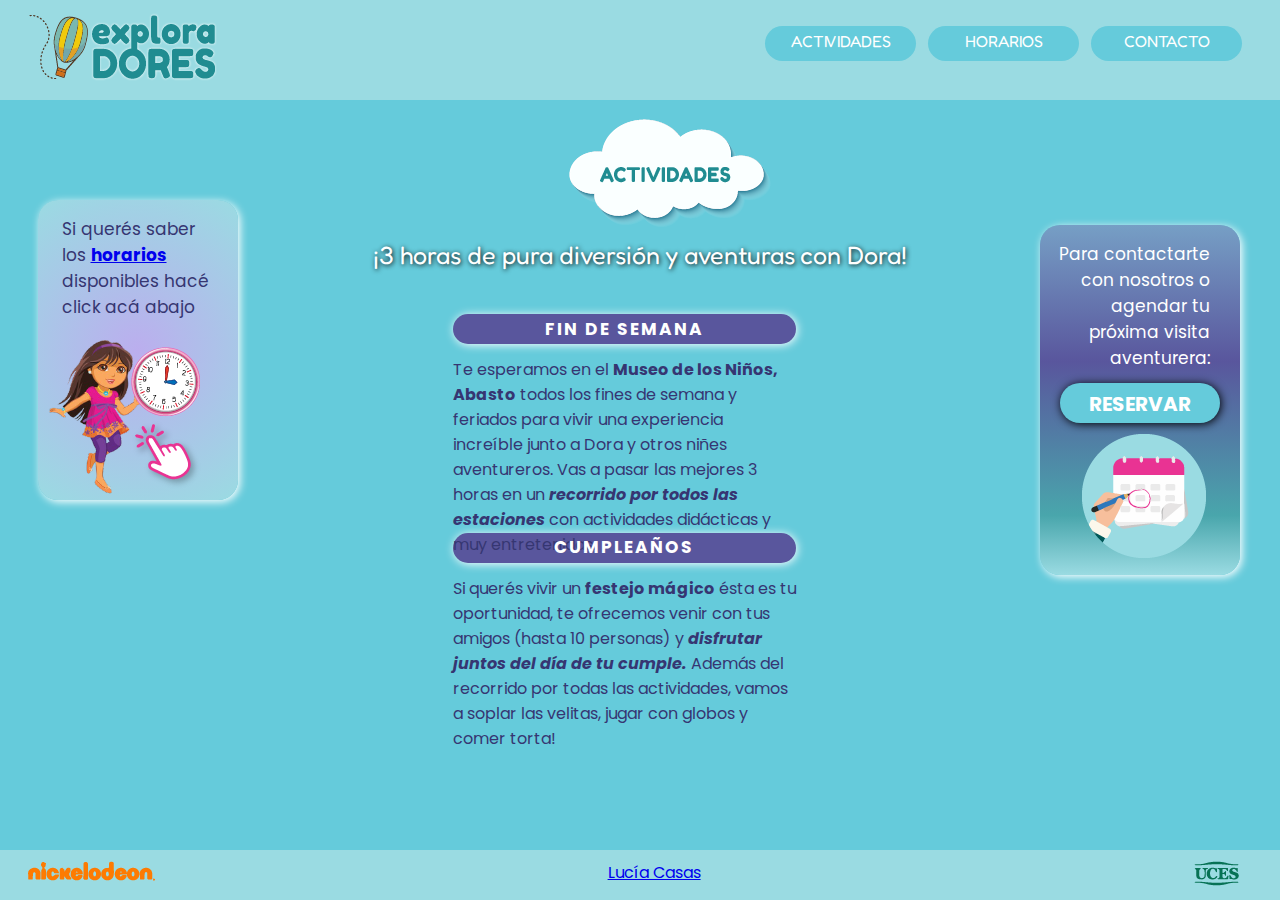
<file: actividades.html>
<!DOCTYPE html>
<html>
<head>
	<title> Actividades </title>
	<meta charset="utf-8">
	<meta name="viewport" content="width=device-width, initial-scale=1.0">
	<link rel="stylesheet" type="text/css" href="css/estilo.css">

	
</head>
<body class="grid_container">


<header class="header">

	 <div class="logo">
    	<a href="index.html"><img src="img/logodora_header.png"></a>
    </div>

    <nav class="nav">
    	<ul>
			<li>
				<a href="contacto.html">CONTACTO</a>
				</li>
				<li>
				<a href="horarios.html">HORARIOS</a>
				</li>
				<li>
				<a href="actividades.html">ACTIVIDADES</a>
			</li>
		</ul>
    </nav>

 </header> <!--cabecera -->



<aside class="sidebar1"> 
	<div id="contenedor_sidebar1_act">

		<p>Si querés saber los <a href="horarios.html"><strong>horarios</strong></a> disponibles hacé click acá abajo </p>

		<div id="img_sidebar1_act">
		<a href="horarios.html">
			<img src="img/dora_reloj.png">
		</a>
		</div>
	</div>

 </aside> <!--costado izquierdo -->




<aside class="sidebar2">
	<div id="contenedor_sidebar2_act">
		<p>Para contactarte con nosotros o agendar tu próxima visita aventurera:</p>
			<a href="contacto.html">
			<h1>RESERVAR</h1>
			</a>
			<img src="img/calendario.png">	
	</div>
</aside> <!--costado derecho -->



<article class="main">
<div id="titulo_act">
	<img src="img/nube_act.png">
	<p>¡3 horas de pura diversión y aventuras con Dora!</p>
</div>

<div id="finde">
	<h1>FIN DE SEMANA</h1>
	<p>Te esperamos en el <strong>Museo de los Niños, Abasto</strong> todos los fines de semana y feriados para vivir una experiencia increíble junto a Dora y otros niñes aventureros. Vas a pasar las mejores 3 horas en un <strong><i>recorrido por todos las estaciones</i></strong>  con actividades didácticas y muy entretenidas.</p>
	


</div>



<div id="cumple">
	<h1>CUMPLEAÑOS</h1>
	<p>Si querés vivir un <strong>festejo mágico</strong> ésta es tu oportunidad, te ofrecemos venir con tus amigos (hasta 10 personas) y <strong><i>disfrutar juntos del día de tu cumple.</i></strong> Además del recorrido por todas las actividades, vamos a soplar las velitas, jugar con globos y comer torta!</p>
</div>

	


</article> <!--contenido -->





<footer class="footer">
	<div id="logonick">
        <a href="https://www.nickelodeon.la/">
          <img src="img/logonick.png">
        </a>
      </div>
      
      <div id="minombre">
        <a href="#">
          <p> Lucía Casas </p>
        </a>
      </div>

      <div id="logouces">
        <a href="https://www.uces.edu.ar/">
          <img src="img/logouces.png">
        </a>
      </div>
</footer> <!--pie -->







</body>
</html>
</file>
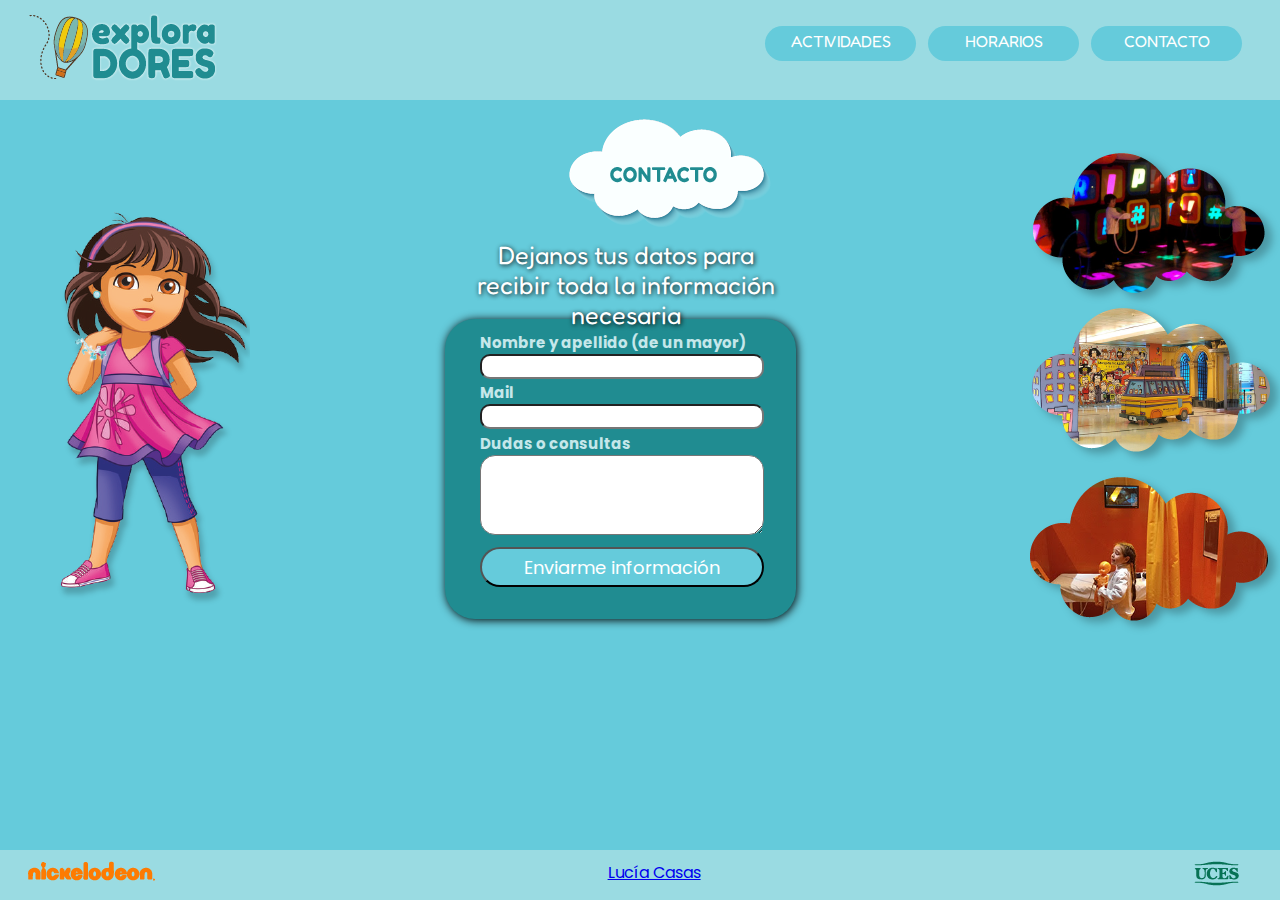
<file: contacto.html>
<!DOCTYPE html>
<html>
<head>
	<title> Contacto </title>
	<meta charset="utf-8">
	<meta name="viewport" content="width=device-width, initial-scale=1.0">
	<link rel="stylesheet" type="text/css" href="css/estilo.css">

	
</head>
<body class="grid_container">


<header class="header">

	 <div class="logo">
    	<a href="index.html"><img src="img/logodora_header.png"></a>
    </div>

    <nav class="nav">
    	<ul>
			<li>
				<a href="contacto.html">CONTACTO</a>
				</li>
				<li>
				<a href="horarios.html">HORARIOS</a>
				</li>
				<li>
				<a href="actividades.html">ACTIVIDADES</a>
			</li>
		</ul>
    </nav>

 </header> <!--cabecera -->



<aside class="sidebar1"> 
	<div id="contenedor_sidebar1_contacto">
		<img src="img/dora_contacto.png">
	</div>

 </aside> <!--costado izquierdo -->




<aside class="sidebar2">
	<div id="img_sidebar2">
	<img src="img/sidebar2_contacto.png">
	</div>
</aside> <!--costado derecho -->



<article class="main">
<div id="titulo_contacto">
	<img src="img/nube_contacto.png">
	<p>Dejanos tus datos para recibir toda la información necesaria</p>
</div>



<div id="formulario">
	<form action="mailto:casaslucia8@gmail.com" method="post">

	<label> <b> Nombre y apellido (de un mayor) </b></label> <br>
	<input type="text" name="nombre" required class="cajitas">
	<br>
	

	<label> <b> Mail </b></label> <br>
	<input type="text" name="correo" required class="cajitas">
	<br>
	

	<label> <b> Dudas o consultas </b> </label> <br>
	<textarea class="cajota"></textarea>
	<br>

	<input type="submit" name="enviar" value="Enviarme información" class="btn">

	</form>
</div>

</article> <!--contenido -->





<footer class="footer">
	<div id="logonick">
        <a href="https://www.nickelodeon.la/">
          <img src="img/logonick.png">
        </a>
      </div>
      
      <div id="minombre">
        <a href="#">
          <p> Lucía Casas </p>
        </a>
      </div>

      <div id="logouces">
        <a href="https://www.uces.edu.ar/">
          <img src="img/logouces.png">
        </a>
      </div>
</footer> <!--pie -->







</body>
</html>
</file>
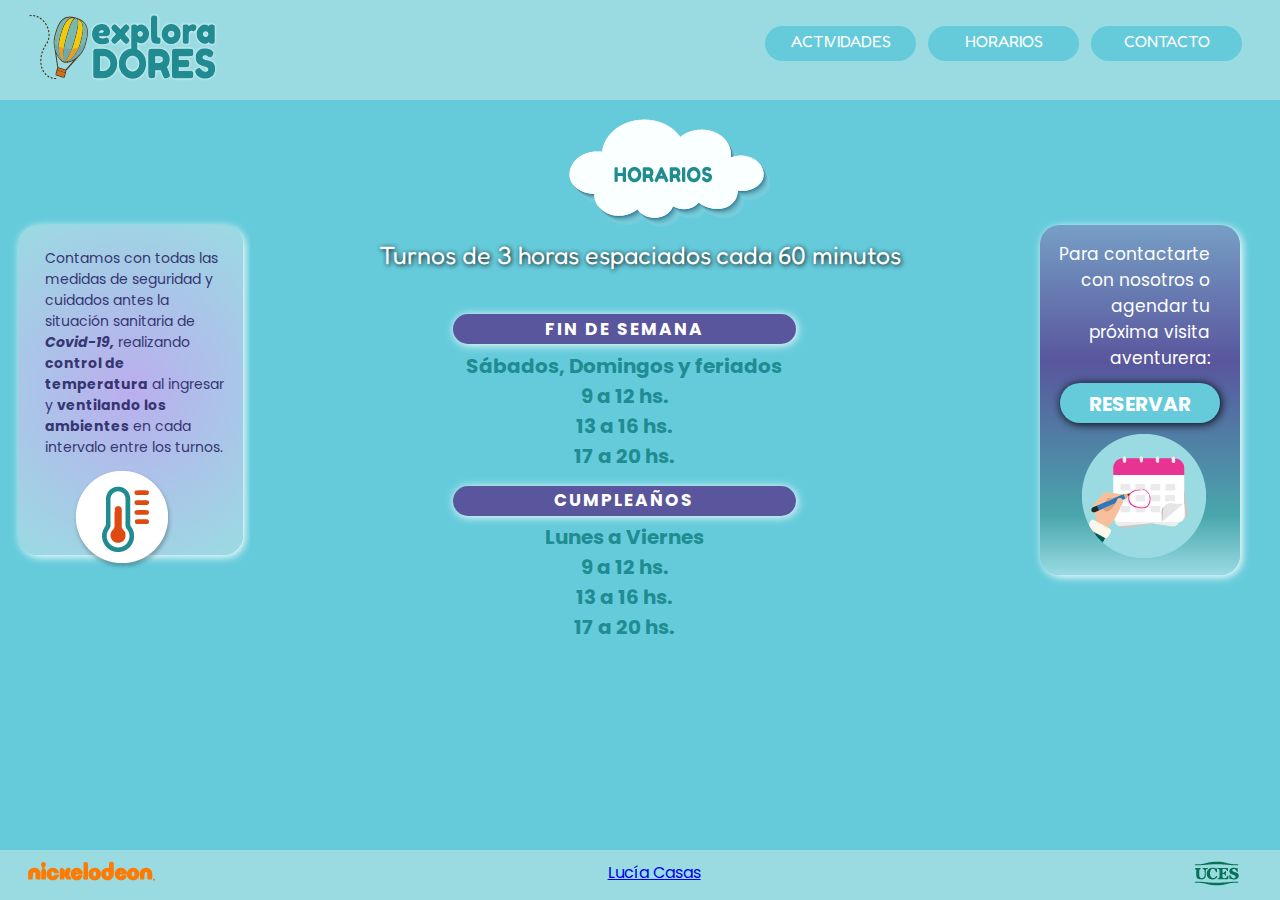
<file: horarios.html>
<!DOCTYPE html>
<html>
<head>
	<title> Horarios </title>
	<meta charset="utf-8">
	<meta name="viewport" content="width=device-width, initial-scale=1.0">
	<link rel="stylesheet" type="text/css" href="css/estilo.css">

	
</head>
<body class="grid_container">


<header class="header">

	 <div class="logo">
    	<a href="index.html"><img src="img/logodora_header.png"></a>
    </div>

    <nav class="nav">
    	<ul>
			<li>
				<a href="contacto.html">CONTACTO</a>
				</li>
				<li>
				<a href="horarios.html">HORARIOS</a>
				</li>
				<li>
				<a href="actividades.html">ACTIVIDADES</a>
			</li>
		</ul>
    </nav>

 </header> <!--cabecera -->



<aside class="sidebar1"> 
	<div id="contenedor_sidebar1_h">

		<p>Contamos con todas las medidas de seguridad y cuidados antes la situación sanitaria de <strong><i>Covid-19,</i></strong>  realizando <strong> control de temperatura</strong> al ingresar y <strong> ventilando los ambientes</strong> en cada intervalo entre los turnos.</p>

		<img src="img/termometro.png">
		
	</div>

 </aside> <!--costado izquierdo -->




<aside class="sidebar2">
	<div id="contenedor_sidebar2_act">
		<p>Para contactarte con nosotros o agendar tu próxima visita aventurera:</p>
			<a href="contacto.html">
			<h1>RESERVAR</h1>
			</a>
			<img src="img/calendario.png">	
	</div>
</aside> <!--costado derecho -->



<article class="main">
<div id="titulo_horarios">
	<img src="img/nube_horarios.png">
	<p>Turnos de 3 horas espaciados cada 60 minutos</p>
</div>


<div id="finde_horarios">
	<h1>FIN DE SEMANA</h1>
	<p><strong>Sábados, Domingos y feriados <br>9 a 12 hs. <br>13 a 16 hs.<br>17 a 20 hs.</strong></p>
	


</div>



<div id="cumple_horarios">
	<h1>CUMPLEAÑOS</h1>
	<p><strong>Lunes a Viernes<br>9 a 12 hs. <br>13 a 16 hs.<br>17 a 20 hs.</strong></p>
</div>

	


</article> <!--contenido -->





<footer class="footer">
	<div id="logonick">
        <a href="https://www.nickelodeon.la/">
          <img src="img/logonick.png">
        </a>
      </div>
      
      <div id="minombre">
        <a href="#">
          <p> Lucía Casas </p>
        </a>
      </div>

      <div id="logouces">
        <a href="https://www.uces.edu.ar/">
          <img src="img/logouces.png">
        </a>
      </div>
</footer> <!--pie -->







</body>
</html>
</file>
<file: css/estilo.css>
@import url('https://fonts.googleapis.com/css2?family=Fredoka+One&family=Poppins&display=swap');

*{
	box-sizing: border-box;
	margin: 0;
	padding: 0;
}

html{
	height: 100%;
}

body{
	font-family: 'Open Sans', sans-serif;
	font-size: 1.2rem;
	min-height: 100%; 
	 
}

.grid_container{
	display: grid;
	grid-template: 
	"header"   100px
	"sidebar1" 50px
	"main"	   auto
	"sidebar2" 200px
	"footer"   40px
	;
}

.header{
	grid-area: header;
	background-color: #9adbe2;
}


.sidebar1{
	grid-area: sidebar1;
	background-color: #65cbdb;
}

.main{
	grid-area: main;
	background-color: #65cbdb;
}

.sidebar2{
	grid-area: sidebar2;
	background-color: #65cbdb;
}

.footer{
	grid-area: footer;
	background-color: #9adbe2;
}

/* Small (landscape phones, 576px and up) */
@media (min-width: 576px) {

	.grid_container{

		grid-template: 
		"header 	header" 	100px 
		"sidebar1 	sidebar2" 	50px
		"sidebar 	main" 		auto
		"footer 	footer" 	100px /
		 200px 		auto;
 	}

}










/*Medium  (tablets, 768px and up)*/
@media (min-width: 768px) {

	.grid_container{
		grid-template: 
		"header 	header 	header" 	100px 
		"sidebar1 	main 	sidebar2" 	auto
		"footer 	footer 	footer" 	50px /
		 250px 		auto 	250px;
	}



.header {
  grid-template-columns: 2fr;
  grid-template-areas: 
    "logo nav nav"
    "logo nav nav"
    "logo nav nav"; 
  grid-area: header;
  height: 100px; 
  background-color: #9adbe2;
}

.nav { grid-area: nav;
	margin-right: 2%;
	margin-top: 2%;
     }

nav li {
	display: inline;
}

nav li a {
	width: 13%;
	height: 30px;
	font-size: 15px;
	text-decoration: none;
	text-align: center;
	float: right;
	padding-top: 0.4%;
	margin-right: 1%;
	border-radius: 25px;
	background-color: #65cbdb;
	color: white;
	font-family: 'Fredoka One';
 

}


.logo { grid-area: logo; 
	float: left;
	margin-top: 1%;
	margin-left: 2%;
}
/*sidebar1*/
#contenedor_sidebar1{
	height: 280px;
	width: 80%;
	margin-top: 40%;
	margin-left: 15%;
      background: rgb(187,174,238);
	background: radial-gradient(circle, rgba(187,174,238,1) 0%, rgba(154,219,226,1) 100%);
  	box-shadow: 2px 2px 8px white;
  	border-radius: 20px;
  	transition: background-color 0.5s;
  	
}

#contenedor_sidebar1 p{
	font-family: 'Poppins', sans-serif;
  	color: #363672;
      font-size: 17px;
      text-decoration: none;
      padding-top: 8%;
      padding-left: 12%;
      padding-right: 8%;
}


#img_sidebar1{
	margin-top: 6%;
	margin-left: 5%;
}
/*fin sidebar1*/

/*comienzo galería*/

.swiper {
  width: 90%;
  height: 400px;
  
  border-radius: 40px;
  margin-top: 5%;
  }

  	.swiper img {
  width: 100%; }

/*fin galería*/


/*sidebar2*/
#contenedor_sidebar2{
	height: 380px;
	width: 80%;
	margin-top: 30%;
	margin-right: 2%;
	margin-left: 4%;
   background: rgb(118,159,197);
	background: linear-gradient(180deg, rgba(118,159,197,1) 0%, rgba(89,86,157,1) 39%, rgba(73,166,172,1) 83%, rgba(154,219,226,1) 100%);
  	border-radius: 20px;
  	box-shadow: 2px 2px 8px white;
  	transition: background-color 0.5s;
}
#contenedor_sidebar2:hover{
background: rgb(75,108,138);
background: linear-gradient(180deg, rgba(75,108,138,1) 0%, rgba(73,70,129,1) 39%, rgba(48,135,140,1) 83%, rgba(116,175,181,1) 100%);

}

#contenedor_sidebar2 p{
	font-family: 'Poppins', sans-serif;
  	color: white;
      font-size: 17px;
      text-decoration: none;
      padding-top: 8%;
      padding-left: 8%;
      padding-right: 10%;
      text-align: right;
}

#contenedor_sidebar2 img{
	margin-top: 10%;
	margin-left: 10%;
}


/*fin sidebar2*/




/* footer */
#logonick{  
  margin-left: 2%;
  margin-top: 0.8%;
  float: left;

}

#minombre{
  font-family: 'Poppins', sans-serif;
  color: #363672;
  font-size: 16px;
  margin-top: 0.8%;
  margin-left: 35%;
  float: left;

}

#logouces{
  margin-top: 0.5%;
  margin-right: 3%;
  float: right;
}

} /*fin TABLET*/









/* X-Large  (large desktops, 1200px and up)*/
@media (min-width: 1200px) and (max-width: 1600px) {

	.grid_container{
		grid-template: 
		"header 	header 	header" 	100px 
		"sidebar1 	main 	sidebar2" 	auto
		"footer 	footer 	footer" 	50px /
		 250px 		auto 	250px;
	}

.header {
  grid-template-columns: 2fr;
  grid-template-areas: 
    "logo nav nav"
    "logo nav nav"
    "logo nav nav"; 
  grid-area: header;
  height: 100px; 
  background-color: #9adbe2;
}

.nav { grid-area: nav;
	margin-right: 2%;
	margin-top: 2%;
     }

nav li {
	display: inline;
}

nav li a {
	width: 10%;
	height: 35px;
	font-size: 17px;
	text-decoration: none;
	text-align: center;
	float: right;
	padding-top: 0.4%;
	margin-right:1%;
	border-radius: 25px;
	background-color: #65cbdb;
	color: white;
	font-family: 'Fredoka One';
  transition: width 0.5s, height 0.5s, font-size 0.5s, background-color 0.5s;

}

nav li a:hover{
  width: 12%;
  height: 40px;
  font-size: 19px;
  background-color: #208c91;
}

.logo { grid-area: logo; 
	float: left;
	margin-top: 1%;
	margin-left: 2%;
}

/*sidebar1*/
#contenedor_sidebar1{
	height: 280px;
	width: 80%;
	margin-top: 40%;
	margin-left: 15%;
      background: rgb(187,174,238);
	background: radial-gradient(circle, rgba(187,174,238,1) 0%, rgba(154,219,226,1) 100%);
  	box-shadow: 2px 2px 8px white;
  	border-radius: 20px;
  	transition: background-color 0.5s;
  	
}

#contenedor_sidebar1:hover{
		background: rgb(197,231,234);
		background: radial-gradient(circle, rgba(197,231,234,1) 0%, rgba(158,203,205,1) 39%, rgba(197,231,234,1) 83%);	
}

#contenedor_sidebar1 p{
	font-family: 'Poppins', sans-serif;
  	color: #363672;
      font-size: 17px;
      text-decoration: none;
      padding-top: 8%;
      padding-left: 12%;
      padding-right: 8%;
}


#img_sidebar1{
	margin-top: 6%;
	margin-left: 5%;
}
/*fin sidebar1*/




/*comienzo galería*/

.swiper {
  width: 90%;
  height: 400px;
  
  border-radius: 40px;
  margin-top: 5%;
  }

  	.swiper img {
  width: 100%; }

/*fin galería*/


/*sidebar2*/
#contenedor_sidebar2{
	height: 380px;
	width: 80%;
	margin-top: 30%;
	margin-right: 2%;
	margin-left: 4%;
   background: rgb(118,159,197);
	background: linear-gradient(180deg, rgba(118,159,197,1) 0%, rgba(89,86,157,1) 39%, rgba(73,166,172,1) 83%, rgba(154,219,226,1) 100%);
  	border-radius: 20px;
  	box-shadow: 2px 2px 8px white;
  	transition: background-color 0.5s;
}
#contenedor_sidebar2:hover{
background: rgb(75,108,138);
background: linear-gradient(180deg, rgba(75,108,138,1) 0%, rgba(73,70,129,1) 39%, rgba(48,135,140,1) 83%, rgba(116,175,181,1) 100%);

}

#contenedor_sidebar2 p{
	font-family: 'Poppins', sans-serif;
  	color: white;
      font-size: 17px;
      text-decoration: none;
      padding-top: 8%;
      padding-left: 8%;
      padding-right: 10%;
      text-align: right;
}

#contenedor_sidebar2 img{
	margin-top: 10%;
	margin-left: 10%;
}


/*fin sidebar2*/



/* footer */
#logonick{  
  margin-left: 2%;
  margin-top: 0.8%;
  float: left;

}

#minombre{
  font-family: 'Poppins', sans-serif;
  color: #363672;
  font-size: 16px;
  margin-top: 0.8%;
  margin-left: 35%;
  float: left;

}

#logouces{
  margin-top: 0.5%;
  margin-right: 3%;
  float: right;
}


} /* fin tamaño Escritorio XL - INDEX */















/* INTERNA ACTIVIDADES */
/*Medium  (tablets, 768px and up)*/
@media (min-width: 768px) {

	.grid_container{
		grid-template: 
		"header 	header 	header" 	100px 
		"sidebar1 	main 	sidebar2" 	auto
		"footer 	footer 	footer" 	50px /
		 180px 		auto 	180px;
	}




.header {
  grid-template-columns: 2fr;
  grid-template-areas: 
    "logo nav nav"
    "logo nav nav"
    "logo nav nav"; 
  grid-area: header;
  height: 100px; 
  background-color: #9adbe2;
}

.nav { grid-area: nav;
	margin-right: 2%;
	margin-top: 2%;
     }

nav li {
	display: inline;
}

nav li a {
	width: 12%;
	height: 35px;
	font-size: 16px;
	text-decoration: none;
	text-align: center;
	float: right;
	padding-top: 0.4%;
	margin-right: 1%;
	border-radius: 25px;
	background-color: #65cbdb;
	color: white;
	font-family: 'Fredoka One';
  

}

.logo { grid-area: logo; 
	float: left;
	margin-top: 1%;
	margin-left: 2%;
}

/*sidebar1*/
#contenedor_sidebar1_act{
	height: 300px;
	width: 80%;
	margin-top: 40%;
	margin-left: 15%;
      background: rgb(187,174,238);
	background: radial-gradient(circle, rgba(187,174,238,1) 0%, rgba(154,219,226,1) 100%);
  	box-shadow: 2px 2px 8px white;
  	border-radius: 20px;
  	transition: background-color 0.5s;
  	
}

#contenedor_sidebar1_act:hover{
		background: rgb(197,231,234);
		background: radial-gradient(circle, rgba(197,231,234,1) 0%, rgba(158,203,205,1) 39%, rgba(197,231,234,1) 83%);	
}

#contenedor_sidebar1_act p{
	font-family: 'Poppins', sans-serif;
  	color: #363672;
      font-size: 17px;
      text-decoration: none;
      padding-top: 8%;
      padding-left: 12%;
      padding-right: 8%;
}

#img_sidebar1_act{
	margin-top: 6%;
	margin-left: 5%;
}
/*fin sidebar1*/



/*sidebar2*/
#contenedor_sidebar2_act{
	height: 350px;
	width: 80%;
	margin-top: 50%;
	margin-right: 2%;
	margin-left: 4%;
   background: rgb(118,159,197);
	background: linear-gradient(180deg, rgba(118,159,197,1) 0%, rgba(89,86,157,1) 39%, rgba(73,166,172,1) 83%, rgba(154,219,226,1) 100%);
  	border-radius: 20px;
  	box-shadow: 2px 2px 8px white;
  	
}


#contenedor_sidebar2_act p{
	font-family: 'Poppins', sans-serif;
  	color: white;
      font-size: 17px;
      text-decoration: none;
      padding-top: 8%;
      padding-left: 8%;
      padding-right: 15%;
      text-align: right;
}

#contenedor_sidebar2_act h1{
	height: 40px;
	width: 80%;
	font-size: 20px;
	text-decoration: none;
	text-align: center;
	float: right;
	margin-right: 10%;
	padding-top: 3%;
	margin-top: 6%;
	border-radius: 25px;
	background-color: #65cbdb;
	color: white;
	font-family: 'Poppins', sans-serif;
  transition: background-color 0.5s;
  box-shadow: 1px 1px 10px black;
}

#contenedor_sidebar2_act img{
	margin-top: 4%;
	margin-left: 20%;
}
/*fin sidebar2*/
#titulo_act{
	width: 70%;
	height: 180px;
	margin-top: 2%;
	margin-left: 15%;
	

}
#titulo_act img{
	margin-left: 35%;
}

#titulo_act p{
	font-family: 'Fredoka One';
	font-size: 25px;
	color: white;
	text-shadow: 1px 1px 5px black;
	text-align: center;
}
#finde{
	width: 80%;
	height: 200px;
	margin-left: 10%;
}
#finde h1{
	font-family: 'Poppins', sans-serif;
	font-size: 17px;
	color: white;
	background-color: #59569d;
	border-radius: 20px;
	width: 55%;
	height: 30px;
	padding-top: 0.2%;
	text-align: center;
	box-shadow: 1px 1px 10px white;
	letter-spacing: 2px;
	margin-left: 20%;
	margin-top: 3%;
}

#finde p{
	font-family: 'Poppins', sans-serif;
	font-size: 16px;
	color: #363672;
	width: 55%;
	margin-top: 2%;
	margin-left: 20%;		
}

#cumple{
	width: 80%;
	height: 240px;
	margin-left: 10%;
}
#cumple h1{
	font-family: 'Poppins', sans-serif;
	font-size: 17px;
	color: white;
	background-color: #59569d;
	border-radius: 20px;
	width: 55%;
	height: 30px;
	padding-top: 0.2%;
	text-align: center;
	box-shadow: 1px 1px 10px white;
	letter-spacing: 2px;
	margin-left: 20%;
	margin-top: 3%;
	
}

#cumple p{
	font-family: 'Poppins', sans-serif;
	font-size: 16px;
	color: #363672;
	width: 55%;
	margin-top: 2%;
	margin-left: 20%;
		
}



} /*fin TABLET ACTIVIDADES*/





/* X-Large  (large desktops, 1200px and up)*/
@media (min-width: 1200px) and (max-width: 1600px) {

	.grid_container{
		grid-template: 
		"header 	header 	header" 	100px 
		"sidebar1 	main 	sidebar2" 	auto
		"footer 	footer 	footer" 	50px /
		 250px 		auto 	250px;
	}


/*sidebar1*/
#contenedor_sidebar1_act{
	height: 300px;
	width: 80%;
	margin-top: 40%;
	margin-left: 15%;
      background: rgb(187,174,238);
	background: radial-gradient(circle, rgba(187,174,238,1) 0%, rgba(154,219,226,1) 100%);
  	box-shadow: 2px 2px 8px white;
  	border-radius: 20px;
  	transition: background-color 0.5s;
  	
}

#contenedor_sidebar1_act:hover{
		background: rgb(197,231,234);
		background: radial-gradient(circle, rgba(197,231,234,1) 0%, rgba(158,203,205,1) 39%, rgba(197,231,234,1) 83%);	
}

#contenedor_sidebar1_act p{
	font-family: 'Poppins', sans-serif;
  	color: #363672;
      font-size: 17px;
      text-decoration: none;
      padding-top: 8%;
      padding-left: 12%;
      padding-right: 8%;
}

#img_sidebar1_act{
	margin-top: 6%;
	margin-left: 5%;
}
/*fin sidebar1*/



/*sidebar2*/
#contenedor_sidebar2_act{
	height: 350px;
	width: 80%;
	margin-top: 50%;
	margin-right: 2%;
	margin-left: 4%;
   background: rgb(118,159,197);
	background: linear-gradient(180deg, rgba(118,159,197,1) 0%, rgba(89,86,157,1) 39%, rgba(73,166,172,1) 83%, rgba(154,219,226,1) 100%);
  	border-radius: 20px;
  	box-shadow: 2px 2px 8px white;
  	
}


#contenedor_sidebar2_act p{
	font-family: 'Poppins', sans-serif;
  	color: white;
      font-size: 17px;
      text-decoration: none;
      padding-top: 8%;
      padding-left: 8%;
      padding-right: 15%;
      text-align: right;
}

#contenedor_sidebar2_act h1{
	height: 40px;
	width: 80%;
	font-size: 20px;
	text-decoration: none;
	text-align: center;
	float: right;
	margin-right: 10%;
	padding-top: 3%;
	margin-top: 6%;
	border-radius: 25px;
	background-color: #65cbdb;
	color: white;
	font-family: 'Poppins', sans-serif;
  transition: background-color 0.5s;
  box-shadow: 1px 1px 10px black;
}
#contenedor_sidebar2_act h1:hover{
	background-color: #f0ca0c;
}
#contenedor_sidebar2_act img{
	margin-top: 4%;
	margin-left: 20%;
}

/*fin sidebar2*/

#titulo_act{
	width: 70%;
	height: 180px;
	margin-top: 2%;
	margin-left: 15%;
	

}

#titulo_act img{
	margin-left: 35%;
}

#titulo_act p{
	font-family: 'Fredoka One';
	font-size: 25px;
	color: white;
	text-shadow: 1px 1px 5px black;
	text-align: center;
	transition: font-size 0.5s;
}
#titulo_act p:hover{
	font-size: 30px;
}

#finde{
	width: 80%;
	height: 200px;
	margin-left: 10%;
}
#finde h1{
	font-family: 'Poppins', sans-serif;
	font-size: 17px;
	color: white;
	background-color: #59569d;
	border-radius: 20px;
	width: 55%;
	height: 30px;
	padding-top: 0.2%;
	text-align: center;
	box-shadow: 1px 1px 10px white;
	letter-spacing: 2px;
	margin-left: 20%;
	margin-top: 3%;
	transition: background-color 0.2s;
}
#finde h1:hover{
	background-color: #208c91;
}

#finde p{
	font-family: 'Poppins', sans-serif;
	font-size: 16px;
	color: #363672;
	width: 55%;
	margin-top: 2%;
	margin-left: 20%;
		
}


#cumple{
	width: 80%;
	height: 240px;
	margin-left: 10%;
}
#cumple h1{
	font-family: 'Poppins', sans-serif;
	font-size: 17px;
	color: white;
	background-color: #59569d;
	border-radius: 20px;
	width: 55%;
	height: 30px;
	padding-top: 0.2%;
	text-align: center;
	box-shadow: 1px 1px 10px white;
	letter-spacing: 2px;
	margin-left: 20%;
	margin-top: 3%;
	transition: background-color 0.2s;

}
#cumple h1:hover{
	background-color: #208c91;
}

#cumple p{
	font-family: 'Poppins', sans-serif;
	font-size: 16px;
	color: #363672;
	width: 55%;
	margin-top: 2%;
	margin-left: 20%;
		
}


} /*fin ACTIVIDADES tamaño XL*/














/* INTERNA CONTACTO */

/* X-Large  (large desktops, 1200px and up)*/
@media (min-width: 1200px) and (max-width: 1600px) {

	.grid_container{
		grid-template: 
		"header 	header 	header" 	100px 
		"sidebar1 	main 	sidebar2" 	auto
		"footer 	footer 	footer" 	50px /
		 250px 		auto 	250px;
	}


/*sidebar1*/
#contenedor_sidebar1_contacto img{
	margin-left: 20%;
	margin-top: 40%;
	
}


/*fin sidebar1*/



/*sidebar2*/
#img_sidebar2 img{
	margin-top: 20%;
	
}

/*fin sidebar2*/


#titulo_contacto{
	width: 70%;
	height: 180px;
	margin-top: 2%;
	margin-left: 15%;
	

}

#titulo_contacto img{
	margin-left: 35%;
}

#titulo_contacto p{
	font-family: 'Fredoka One';
	font-size: 25px;
	color: white;
	text-shadow: 1px 1px 5px black;
	text-align: center;
	transition: font-size 0.5s;
	width: 55%;
	margin-left: 20%;
}
#titulo_contacto p:hover{
	font-size: 27px;

}




/*Formulario de contacto*/
form{
	width: 45%;
	height: 300px;
	background-color: #208c91;
	border-radius: 30px;
	font-family: 'Poppins', sans-serif;
	color: #c5e7ea;
	font-size: 15px;
	float: left;
	padding-top: 1.5%;
	padding-left: 4.5%;
	margin-top: 3%;
	margin-left: 25%;
	text-align: left;
	box-shadow: 1px 1px 10px black;
	
}

.cajitas{
	width: 90%;
	height: 25px;
	padding-top: 3%;
	border-radius: 10px;
}

.cajota{
	width: 90%;
	height: 80px;
	border-radius: 15px;
}

.btn{
	width: 90%;
	height: 40px;
	background-color: #65cbdb;
	color: white;
	border-radius: 40px;
	font-size: 18px;
	font-family: 'Poppins', sans-serif;
	margin-top: 2%;
	
}

.btn:hover{
	background-color: #f0ca0c;
	
}

} /*fin CONTACTO tamaño XL*/











/* INTERNA HORARIOS */

/* X-Large  (large desktops, 1200px and up)*/
@media (min-width: 1200px) and (max-width: 1600px) {

	.grid_container{
		grid-template: 
		"header 	header 	header" 	100px 
		"sidebar1 	main 	sidebar2" 	auto
		"footer 	footer 	footer" 	50px /
		 250px 		auto 	250px;
	}


/*sidebar1*/
#contenedor_sidebar1_h{
	height: 330px;
	width: 90%;
	margin-top: 50%;
	margin-left: 7%;
      background: rgb(187,174,238);
	background: radial-gradient(circle, rgba(187,174,238,1) 0%, rgba(154,219,226,1) 100%);
  	box-shadow: 2px 2px 8px white;
  	border-radius: 20px;
  	transition: background-color 0.5s;
  	
}

#contenedor_sidebar1_h:hover{
		background: rgb(197,231,234);
		background: radial-gradient(circle, rgba(197,231,234,1) 0%, rgba(158,203,205,1) 39%, rgba(197,231,234,1) 83%);	
}

#contenedor_sidebar1_h p{
	font-family: 'Poppins', sans-serif;
  	color: #363672;
      font-size: 14px;
      text-decoration: none;
      padding-top: 10%;
      padding-left: 12%;
      padding-right: 8%;
}

#contenedor_sidebar1_h img{
	margin-left: 23%;
	margin-top: 4%;
}


/*fin sidebar1 HORARIOS*/






#titulo_horarios{
	width: 70%;
	height: 180px;
	margin-top: 2%;
	margin-left: 15%;
	

}

#titulo_horarios img{
	margin-left: 35%;
}

#titulo_horarios p{
	font-family: 'Fredoka One';
	font-size: 25px;
	color: white;
	text-shadow: 1px 1px 5px black;
	text-align: center;
	transition: font-size 0.5s;
}
#titulo_horarios p:hover{
	font-size: 30px;
}

#finde_horarios{
	width: 80%;
	height: 140px;
	margin-left: 10%;
}
#finde_horarios h1{
	font-family: 'Poppins', sans-serif;
	font-size: 17px;
	color: white;
	background-color: #59569d;
	border-radius: 20px;
	width: 55%;
	height: 30px;
	padding-top: 0.2%;
	text-align: center;
	box-shadow: 1px 1px 10px white;
	letter-spacing: 2px;
	margin-left: 20%;
	margin-top: 3%;
	transition: background-color 0.2s;
}
#finde_horarios h1:hover{
	background-color: #208c91;
}

#finde_horarios p{
	font-family: 'Poppins', sans-serif;
	font-size: 20px;
	color: #208c91;
	width: 55%;
	margin-top: 1%;
	margin-left: 20%;
	text-align: center;
		
}


#cumple_horarios{
	width: 80%;
	height: 200px;
	margin-left: 10%;
}
#cumple_horarios h1{
	font-family: 'Poppins', sans-serif;
	font-size: 17px;
	color: white;
	background-color: #59569d;
	border-radius: 20px;
	width: 55%;
	height: 30px;
	padding-top: 0.2%;
	text-align: center;
	box-shadow: 1px 1px 10px white;
	letter-spacing: 2px;
	margin-left: 20%;
	margin-top: 5%;
	transition: background-color 0.2s;

}
#cumple_horarios h1:hover{
	background-color: #208c91;
}

#cumple_horarios p{
	font-family: 'Poppins', sans-serif;
	font-size: 20px;
	color: #208c91;
	width: 55%;
	margin-top: 1%;
	margin-left: 20%;
	text-align: center;
		
}










} /*fin HORARIOS tamaño XL*/
</file>
